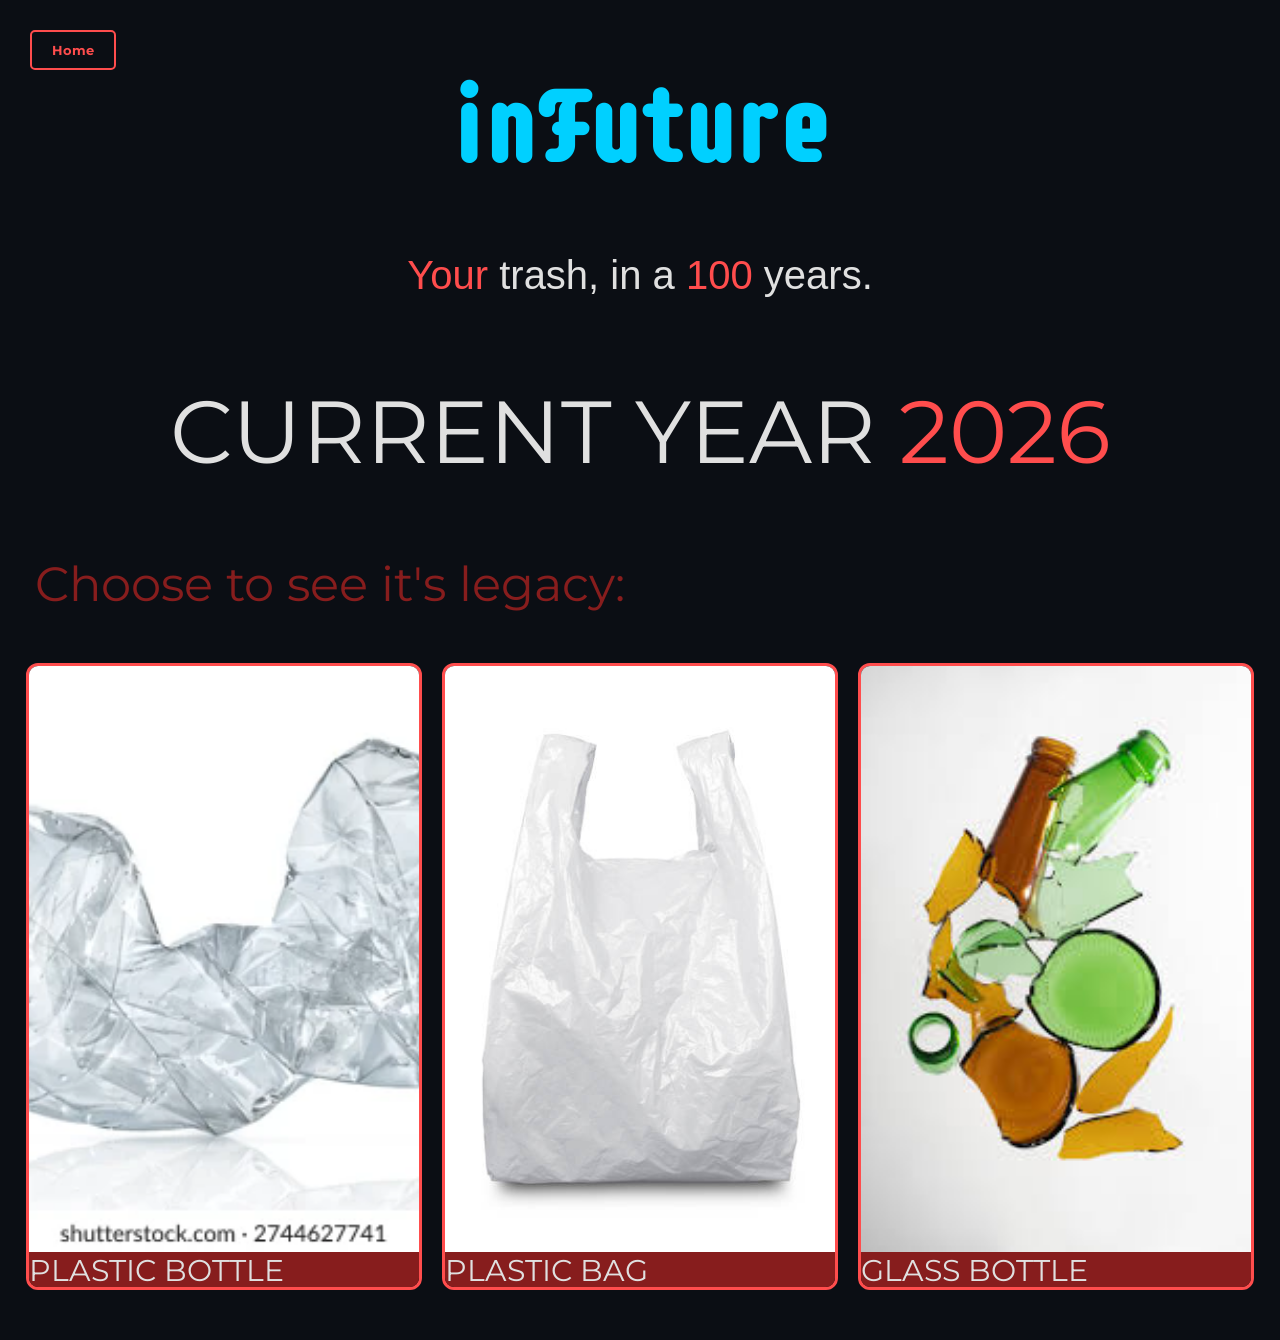
<file: index.html>
<!doctype html>
<html lang="en">
  <head>
    <meta charset="UTF-8" />
    <meta name="viewport" content="width=device-width, initial-scale=1.0" />
    <title>inFuture</title>
    <!--Supermercado One-->
    <link rel="preconnect" href="https://fonts.googleapis.com" />
    <link rel="preconnect" href="https://fonts.gstatic.com" crossorigin />
    <link rel="preconnect" href="https://fonts.googleapis.com" />
    <link rel="preconnect" href="https://fonts.gstatic.com" crossorigin />
    <link
      href="https://fonts.googleapis.com/css2?family=Supermercado+One&display=swap"
      rel="stylesheet"
    />
    <!--Montserrat-->
    <link rel="preconnect" href="https://fonts.googleapis.com" />
    <link rel="preconnect" href="https://fonts.gstatic.com" crossorigin />
    <link
      href="https://fonts.googleapis.com/css2?family=Montserrat:ital,wght@0,100..900;1,100..900&family=Supermercado+One&display=swap"
      rel="stylesheet"
    />
    <!-------->
    <link rel="stylesheet" href="CSS/main.css" />
    <link rel="stylesheet" href="CSS/header.css" />
    <link rel="stylesheet" href="CSS/general.css" />
    <link rel="stylesheet" href="CSS/plasticBottle.css" />
    <link rel="stylesheet" href="CSS/alternates.css" />
  </head>
  <body>
    <div><button class="home-btn" onclick="goHome()">Home</button></div>
    <div id="selection-screen" class="selection-screen">
      <div class="header-div">
        <h1 class="header1">
          <p class="header1-text sf">
            <span class="header1-text-span1 sf">in</span>Future
          </p>
        </h1>
        <h2 class="header2">
          <p class="header2-text">
            <span class="header2-text-span1">Your</span> trash, in a
            <span class="header2-text-span2">100</span> years.
          </p>
        </h2>
      </div>
      <div id="main-div" class="main-div">
        <p class="main-text">
          CURRENT YEAR
          <span class="main-text-year">2026</span>
        </p>
      </div>
      <div class="main-div2">
        <p class="main-text-choose">Choose to see it's legacy:</p>
      </div>
      <div class="main-grid">
        <div class="grid-div1" onclick="cardclicked()">
          <div class="grid-div-img">
            <img
              src="Pics/crushed-clear-plastic-bottle-waste-260nw-2744627741.webp"
            />
          </div>
          <div class="grid-div-itemName">PLASTIC BOTTLE</div>
        </div>
        <div class="grid-div2" onclick="cardclicked2()">
          <div class="grid-div-img">
            <img src="Pics/white_bag.jpg" />
          </div>
          <div class="grid-div-itemName">PLASTIC BAG</div>
        </div>
        <div class="grid-div3" onclick="cardclicked3()">
          <div class="grid-div-img">
            <img src="Pics/green_glass_bottle.jfif" />
          </div>
          <div class="grid-div-itemName">GLASS BOTTLE</div>
        </div>
      </div>
    </div>
    <!---...................................................-->
    <div
      id="plasticBottle-screen"
      class="plasticBottle-screen item-screen"
      style="display: none"
    >
      <div id="main-div " class="main-div">
        <p class="main-text">
          CURRENT YEAR
          <span id="main-text-year" class="main-text-year">2026</span>
        </p>
      </div>
      <div class="plasticBottle-facts-div">
        <div class="plasticBottle-factLeft L">
          <p class="plasticBottle-factLeft-title L">
            The Eternal Legacy of the Plastic Bottle
          </p>
          <p class="plasticBottle-factLeft-text L">
            By the year 2107, the bottle you threw away today has outlived your
            children and grandchildren. It’s still sitting in a landfill,
            perfectly intact.
          </p>
        </div>
        <div class="timeline-line"></div>
        <div class="plasticBottle-factLeft-blank L">2107</div>
        <div class="plasticBottle-factRight-blank R">2250</div>
        <div class="timeline-line"></div>
        <div class="plasticBottle-factRight R">
          <p class="plasticBottle-factRight-title R">Chemical Warfare</p>
          <p class="plasticBottle-factRight-text R">
            The structural integrity of the PET plastic has failed. It is now
            leaching Bisphenol A (BPA) and phthalates into the soil, creating a
            "dead zone" where local plants can no longer grow.
          </p>
        </div>
        <div class="plasticBottle-factLeft L">
          <p class="plasticBottle-factLeft-title L">The Great Fragmentation</p>
          <p class="plasticBottle-factLeft-text L">
            High heat and UV rays have turned the bottle brittle. A heavy
            monsoon has washed the pieces into the Bay of Bengal. It isn't gone;
            it has just become millions of jagged, sharp shards floating in our
            water.
          </p>
        </div>
        <div class="timeline-line"></div>
        <div class="plasticBottle-factLeft-blank L">2380</div>
        <div class="plasticBottle-factRight-blank R">2490</div>
        <div class="timeline-line"></div>
        <div class="plasticBottle-factRight R">
          <p class="plasticBottle-factRight-title R">Micro-Invaders</p>
          <p class="plasticBottle-factRight-text R">
            The bottle is now invisible to the human eye. It has become
            microplastics. These tiny particles are now being consumed by fish
            and are officially entering the human food chain.
          </p>
        </div>
        <div class="plasticBottle-factLeft L">
          <p class="plasticBottle-factLeft-title L">500 Years of Solitude</p>
          <p class="plasticBottle-factLeft-text L">
            Half a millennium has passed. While the "bottle" is finally gone,
            its carbon polymers still exist. Every single plastic bottle ever
            manufactured still exists on Earth in some form today.
          </p>
        </div>
        <div class="timeline-line"></div>
        <div class="plasticBottle-factLeft-blank L">2526</div>
      </div>
      <div class="suggestion" onclick="suggestion('plasticBottle-screen')">
        <p>
          Instead of single-use plastic bottles, use reusable metal bottles.
        </p>
      </div>
    </div>
    <!--..................................................-->
    <div
      id="plasticBag-screen"
      class="plasticBag-screen item-screen"
      style="display: none"
    >
      <div id="main-div " class="main-div">
        <p class="main-text">
          CURRENT YEAR
          <span id="main-text-year" class="main-text-year">2026</span>
        </p>
      </div>
      <div class="plasticBottle-facts-div">
        <div class="plasticBottle-factLeft">
          <p class="plasticBottle-factLeft-title">The Tangle</p>
          <p class="plasticBottle-factLeft-text">
            The bag is caught in the roots of a tree. It prevents new shoots
            from growing, slowly suffocating the local greenery.
          </p>
        </div>
        <div class="timeline-line"></div>
        <div class="plasticBottle-factLeft-blank">2035</div>
        <div class="plasticBottle-factRight-blank">2040</div>
        <div class="timeline-line"></div>
        <div class="plasticBottle-factRight">
          <p class="plasticBottle-factRight-title">Shredded</p>
          <p class="plasticBottle-factRight-text">
            Wind and sun have torn it into strips. These strips are now "ghost
            traps" for small animals.
          </p>
        </div>
        <div class="plasticBottle-factLeft">
          <p class="plasticBottle-factLeft-title">Micro-Dust</p>
          <p class="plasticBottle-factLeft-text">
            The bag has crumbled into "plastic snow." It’s so light it’s being
            carried by the wind into our homes.
          </p>
        </div>
        <div class="timeline-line"></div>
        <div class="plasticBottle-factLeft-blank">2044</div>
        <div class="plasticBottle-factRight-blank">2046</div>
        <div class="timeline-line"></div>
        <div class="plasticBottle-factRight">
          <p class="plasticBottle-factRight-title">Soil Saturation</p>
          <p class="plasticBottle-factRight-text">
            The plastic particles are now mixed with the earth. Farmers' crops
            are now growing in "plastic-enriched" soil.
          </p>
        </div>
        <div class="plasticBottle-factLeft">
          <p class="plasticBottle-factLeft-title">20-Year Mark</p>
          <p class="plasticBottle-factLeft-text">
            It only took 1 second to throw away, but 20 years later, it’s still
            part of the food chain.
          </p>
        </div>
        <div class="timeline-line"></div>
        <div class="plasticBottle-factLeft-blank">2046</div>
      </div>
    </div>
    <!--..................................................-->
    <div
      id="glass-bottle-screen"
      class="glass-bottle-screen item-screen"
      style="display: none"
    >
      <div id="main-div " class="main-div">
        <p class="main-text">
          CURRENT YEAR
          <span id="main-text-year" class="main-text-year">2026</span>
        </p>
      </div>
      <div class="plasticBottle-facts-div">
        <div class="plasticBottle-factLeft">
          <p class="plasticBottle-factLeft-title">Still Intact</p>
          <p class="plasticBottle-factLeft-text">
            1,000 years later. Humanity might look different, but this bottle
            looks exactly like the day you bought it.
          </p>
        </div>
        <div class="timeline-line"></div>
        <div class="plasticBottle-factLeft-blank">3026</div>
        <div class="plasticBottle-factRight-blank">50,000</div>
        <div class="timeline-line"></div>
        <div class="plasticBottle-factRight">
          <p class="plasticBottle-factRight-title">The Smooth Surfaces</p>
          <p class="plasticBottle-factRight-text">
            The edges are finally starting to round out due to friction with
            sand. It’s now a "sea glass" relic.
          </p>
        </div>
        <div class="plasticBottle-factLeft">
          <p class="plasticBottle-factLeft-title">Deep Burial</p>
          <p class="plasticBottle-factLeft-text">
            t’s buried kilometers underground. It’s becoming a "technofossil"—a
            permanent part of the Earth's crust.
          </p>
        </div>
        <div class="timeline-line"></div>
        <div class="plasticBottle-factLeft-blank">250,000</div>
        <div class="plasticBottle-factRight-blank">750,000</div>
        <div class="timeline-line"></div>
        <div class="plasticBottle-factRight">
          <p class="plasticBottle-factRight-title">The Shard</p>
          <p class="plasticBottle-factRight-text">
            It has finally cracked into smaller pieces, but the chemical
            structure of glass refuses to break down.
          </p>
        </div>
        <div class="plasticBottle-factLeft">
          <p class="plasticBottle-factLeft-title">One Million Years</p>
          <p class="plasticBottle-factLeft-text">
            It has outlasted civilizations. It is quite literally the most
            permanent thing humans have ever created.
          </p>
        </div>
        <div class="timeline-line"></div>
        <div class="plasticBottle-factLeft-blank">1,026,026</div>
      </div>
    </div>
    <!--------------------->
    <div class="alternate-screen" style="display: none" id="alternate-screen">
      <div class="alternate-screen-header">
        <div class="alternate-screen-title">
          <p class="alternate-screen-title-text">Choose Your Legacy</p>
        </div>
        <div class="alternate-screen-tagline">
          <p class="alternate-screen-tagline-text">
            The world <span class="s-a sf">stays the same</span>, but your
            <span class="s-a sf">impact changes.</span>
          </p>
          <p class="alternate-screen-tagline-text2">
            Swap the <span class="s-a sf">permanent</span> for the
            <span class="s-a sf">sustainable.</span>
          </p>
        </div>
      </div>
      <div class="alternate-screen-main">
        <div class="alternate-screen-main-item">
          <p class="alternate-screen-main-itemName sf">Plastic bottles</p>
          <div class="alternate-screen-main-item-description">
            <p>
              A <span class="s-s sf">singular plastic bottle</span> stays in the
              soil for <span class="s-s sf">centuries</span>, slowly
              <span class="s-s sf">polluting</span> arable land, before it
              finally breaks down into
              <span class="s-s sf">microplastics.</span>
            </p>
            <p>
              A <span class="s-b sf">stainless steel bottle</span> lasts for a
              <span class="s-b sf">lifetime.</span>
            </p>
          </div>
        </div>
        <div class="placeholder"><p class="smth">COMING SOON</p></div>
        <div></div>
      </div>
    </div>
    <script src="Scripts/main.js"></script>
  </body>
</html>
</file>
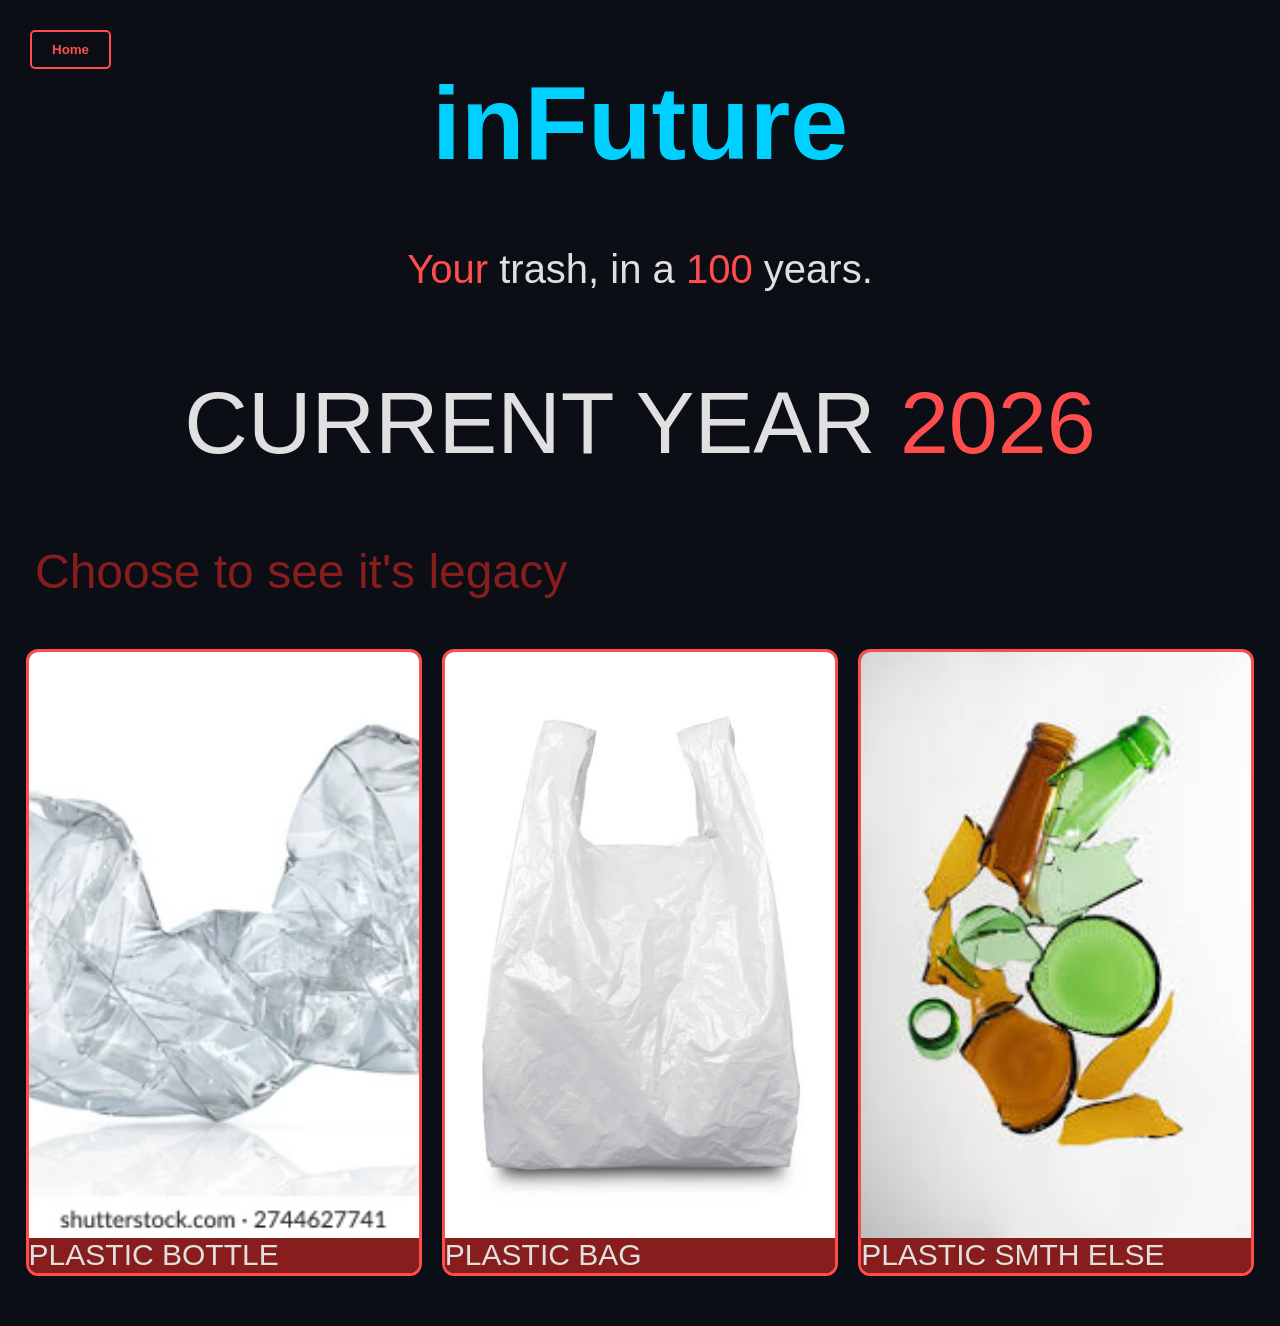
<file: main.html>
<!doctype html>
<html lang="en">
  <head>
    <meta charset="UTF-8" />
    <meta name="viewport" content="width=device-width, initial-scale=1.0" />
    <title>inFuture</title>
    <link rel="preconnect" href="https://fonts.googleapis.com" />
    <link rel="preconnect" href="https://fonts.gstatic.com" crossorigin />
    <link rel="preconnect" href="https://fonts.googleapis.com" />
    <link rel="preconnect" href="https://fonts.gstatic.com" crossorigin />
    <link
      href="https://fonts.googleapis.com/css2?family=Supermercado+One&display=swap"
      rel="stylesheet"
    />
    <link rel="stylesheet" href="CSS/header.css" />
    <link rel="stylesheet" href="CSS/general.css" />
    <link rel="stylesheet" href="CSS/main.css" />
    <link rel="stylesheet" href="CSS/plasticBottle.css" />
  </head>
  <body>
    <div><button class="home-btn" onclick="goHome()">Home</button></div>
    <div id="selection-screen" class="selection-screen">
      <div class="header-div">
        <h1 class="header1">
          <p class="header1-text">
            <span class="header1-text-span1">in</span>Future
          </p>
        </h1>
        <h2 class="header2">
          <p class="header2-text">
            <span class="header2-text-span1">Your</span> trash, in a
            <span class="header2-text-span2">100</span> years.
          </p>
        </h2>
      </div>
      <div id="main-div" class="main-div">
        <p class="main-text">
          CURRENT YEAR
          <span class="main-text-year">2026</span>
        </p>
      </div>
      <div class="main-div2">
        <p class="main-text-choose">Choose to see it's legacy</p>
      </div>
      <div class="main-grid">
        <div class="grid-div1">
          <div class="grid-div-img">
            <img
              src="Pics/crushed-clear-plastic-bottle-waste-260nw-2744627741.webp"
            />
          </div>
          <div class="grid-div-itemName" onclick="cardclicked()">
            PLASTIC BOTTLE
          </div>
        </div>
        <div class="grid-div2">
          <div class="grid-div-img">
            <img src="Pics/white_bag.jpg" />
          </div>
          <div class="grid-div-itemName" onclick="cardclicked2()">
            PLASTIC BAG
          </div>
        </div>
        <div class="grid-div3">
          <div class="grid-div-img">
            <img src="Pics/green_glass_bottle.jfif" />
          </div>
          <div class="grid-div-itemName" onclick="cardclicked3()">
            PLASTIC SMTH ELSE
          </div>
        </div>
      </div>
    </div>
    <!---...................................................-->
    <div
      id="plasticBottle-screen"
      class="plasticBottle-screen item-screen"
      style="display: none"
    >
      <div id="main-div " class="main-div">
        <p class="main-text">
          CURRENT YEAR
          <span id="main-text-year" class="main-text-year">2026</span>
        </p>
      </div>
      <div class="plasticBottle-facts-div">
        <div class="plasticBottle-factLeft L">
          <p class="plasticBottle-factLeft-title L">
            The Eternal Legacy of the Plastic Bottle
          </p>
          <p class="plasticBottle-factLeft-text L">
            By the year 2107, the bottle you threw away today has outlived your
            children and grandchildren. It’s still sitting in a landfill,
            perfectly intact.
          </p>
        </div>
        <div class="timeline-line"></div>
        <div class="plasticBottle-factLeft-blank L">2107</div>
        <div class="plasticBottle-factRight-blank R">2250</div>
        <div class="timeline-line"></div>
        <div class="plasticBottle-factRight R">
          <p class="plasticBottle-factRight-title R">Chemical Warfare</p>
          <p class="plasticBottle-factRight-text R">
            The structural integrity of the PET plastic has failed. It is now
            leaching Bisphenol A (BPA) and phthalates into the soil, creating a
            "dead zone" where local plants can no longer grow.
          </p>
        </div>
        <div class="plasticBottle-factLeft L">
          <p class="plasticBottle-factLeft-title L">The Great Fragmentation</p>
          <p class="plasticBottle-factLeft-text L">
            High heat and UV rays have turned the bottle brittle. A heavy
            monsoon has washed the pieces into the Bay of Bengal. It isn't gone;
            it has just become millions of jagged, sharp shards floating in our
            water.
          </p>
        </div>
        <div class="timeline-line"></div>
        <div class="plasticBottle-factLeft-blank L">2380</div>
        <div class="plasticBottle-factRight-blank R">2490</div>
        <div class="timeline-line"></div>
        <div class="plasticBottle-factRight R">
          <p class="plasticBottle-factRight-title R">Micro-Invaders</p>
          <p class="plasticBottle-factRight-text R">
            The bottle is now invisible to the human eye. It has become
            microplastics. These tiny particles are now being consumed by fish
            and are officially entering the human food chain.
          </p>
        </div>
        <div class="plasticBottle-factLeft L">
          <p class="plasticBottle-factLeft-title L">500 Years of Solitude</p>
          <p class="plasticBottle-factLeft-text L">
            Half a millennium has passed. While the "bottle" is finally gone,
            its carbon polymers still exist. Every single plastic bottle ever
            manufactured still exists on Earth in some form today.
          </p>
        </div>
        <div class="timeline-line"></div>
        <div class="plasticBottle-factLeft-blank L">2526</div>
      </div>
    </div>
    <!--..................................................-->
    <div
      id="plasticBag-screen"
      class="plasticBag-screen item-screen"
      style="display: none"
    >
      <div id="main-div " class="main-div">
        <p class="main-text">
          CURRENT YEAR
          <span id="main-text-year" class="main-text-year">2026</span>
        </p>
      </div>
      <div class="plasticBottle-facts-div">
        <div class="plasticBottle-factLeft">
          <p class="plasticBottle-factLeft-title">The Tangle</p>
          <p class="plasticBottle-factLeft-text">
            The bag is caught in the roots of a tree. It prevents new shoots
            from growing, slowly suffocating the local greenery.
          </p>
        </div>
        <div class="timeline-line"></div>
        <div class="plasticBottle-factLeft-blank">2035</div>
        <div class="plasticBottle-factRight-blank">2040</div>
        <div class="timeline-line"></div>
        <div class="plasticBottle-factRight">
          <p class="plasticBottle-factRight-title">Shredded</p>
          <p class="plasticBottle-factRight-text">
            Wind and sun have torn it into strips. These strips are now "ghost
            traps" for small animals.
          </p>
        </div>
        <div class="plasticBottle-factLeft">
          <p class="plasticBottle-factLeft-title">Micro-Dust</p>
          <p class="plasticBottle-factLeft-text">
            The bag has crumbled into "plastic snow." It’s so light it’s being
            carried by the wind into our homes.
          </p>
        </div>
        <div class="timeline-line"></div>
        <div class="plasticBottle-factLeft-blank">2044</div>
        <div class="plasticBottle-factRight-blank">2046</div>
        <div class="timeline-line"></div>
        <div class="plasticBottle-factRight">
          <p class="plasticBottle-factRight-title">Soil Saturation</p>
          <p class="plasticBottle-factRight-text">
            The plastic particles are now mixed with the earth. Farmers' crops
            are now growing in "plastic-enriched" soil.
          </p>
        </div>
        <div class="plasticBottle-factLeft">
          <p class="plasticBottle-factLeft-title">20-Year Mark</p>
          <p class="plasticBottle-factLeft-text">
            It only took 1 second to throw away, but 20 years later, it’s still
            part of the food chain.
          </p>
        </div>
        <div class="timeline-line"></div>
        <div class="plasticBottle-factLeft-blank">2046</div>
      </div>
    </div>
    <!--..................................................-->
    <div
      id="glass-bottle-screen"
      class="glass-bottle-screen item-screen"
      style="display: none"
    >
      <div id="main-div " class="main-div">
        <p class="main-text">
          CURRENT YEAR
          <span id="main-text-year" class="main-text-year">2026</span>
        </p>
      </div>
      <div class="plasticBottle-facts-div">
        <div class="plasticBottle-factLeft">
          <p class="plasticBottle-factLeft-title">Still Intact</p>
          <p class="plasticBottle-factLeft-text">
            1,000 years later. Humanity might look different, but this bottle
            looks exactly like the day you bought it.
          </p>
        </div>
        <div class="timeline-line"></div>
        <div class="plasticBottle-factLeft-blank">3026</div>
        <div class="plasticBottle-factRight-blank">50,000</div>
        <div class="timeline-line"></div>
        <div class="plasticBottle-factRight">
          <p class="plasticBottle-factRight-title">The Smooth Surfaces</p>
          <p class="plasticBottle-factRight-text">
            The edges are finally starting to round out due to friction with
            sand. It’s now a "sea glass" relic.
          </p>
        </div>
        <div class="plasticBottle-factLeft">
          <p class="plasticBottle-factLeft-title">Deep Burial</p>
          <p class="plasticBottle-factLeft-text">
            t’s buried kilometers underground. It’s becoming a "technofossil"—a
            permanent part of the Earth's crust.
          </p>
        </div>
        <div class="timeline-line"></div>
        <div class="plasticBottle-factLeft-blank">250,000</div>
        <div class="plasticBottle-factRight-blank">750,000</div>
        <div class="timeline-line"></div>
        <div class="plasticBottle-factRight">
          <p class="plasticBottle-factRight-title">The Shard</p>
          <p class="plasticBottle-factRight-text">
            It has finally cracked into smaller pieces, but the chemical
            structure of glass refuses to break down.
          </p>
        </div>
        <div class="plasticBottle-factLeft">
          <p class="plasticBottle-factLeft-title">One Million Years</p>
          <p class="plasticBottle-factLeft-text">
            It has outlasted civilizations. It is quite literally the most
            permanent thing humans have ever created.
          </p>
        </div>
        <div class="timeline-line"></div>
        <div class="plasticBottle-factLeft-blank">1,026,026</div>
      </div>
    </div>
    <script src="Scripts/main.js"></script>
  </body>
</html>
</file>
<file: CSS/main.css>
.main-div {
  display: grid;
  justify-items: center;
  padding: 80px 0px;
}
.main-text {
  text-align: center;
  font-size: 88px;
  color: var(--text-clr);
}
.main-text-year {
  color: var(--accent-clr);
}
.main-div2 {
  display: grid;
  justify-items: start;
}
.main-text-choose {
  color: var(--secondary-clr);
  font-size: 48px;
  margin: -10px 0px 50px 35px;
}
.main-grid {
  display: grid;
  grid-template-columns: repeat(3, 1fr);
  gap: 20px;
  width: 96%;
  margin: 0 auto;
}
.grid-div1,
.grid-div2,
.grid-div3 {
  min-height: 250px;
  display: grid;
  grid-template-rows: 1fr auto;
  justify-items: center;
  border: 3px solid var(--accent-clr);
  border-radius: 12px;
  overflow: hidden;
  transition: 0.3s ease-in-out;
}
.grid-div1:hover,
.grid-div2:hover,
.grid-div3:hover {
  box-shadow: 0 0 15px var(--accent-clr);
  scale: 1.03;
}
.grid-div-img {
  width: 100%;
  height: 100%;
}
.grid-div-img img {
  width: 100%;
  height: 100%;
  display: block;
  object-fit: cover;
}
.grid-div-itemName {
  width: 100%;
  height: 35px;
  font-size: 30px;
  background-color: var(--secondary-clr);
  color: var(--text-clr);
}
@media (max-width: 900px) {
  .main-grid {
    grid-template-columns: 1fr;
  }
  .main-text-choose {
    margin: -10px 0px 50px 8px;
  }
}
</file>
<file: CSS/header.css>
.header-div {
  display: grid;
  justify-items: center;
}
.header1-text {
  font-size: 104px;
  font-weight: bold;
  text-align: center;
  color: var(--primary-clr);
  margin: 64px 0px;
}
.header1-text-span1 {
  color: var(--primary-clr);
  margin: 0px;
}
.header2-text {
  font-weight: 300;
  font-size: 40px;
  text-align: center;
  font-family: Arial, Helvetica, sans-serif;
  color: var(--text-clr);
}
.header2-text-span1 {
  color: var(--accent-clr);
  font-weight: 300;
  font-family: Arial, Helvetica, sans-serif;
}
.header2-text-span2 {
  color: var(--accent-clr);
  font-weight: 300;
  font-family: Arial, Helvetica, sans-serif;
}
.home-btn {
  position: fixed;
  top: 30px;
  left: 30px;
  padding: 10px 20px;
  background: var(--bg-clr);
  border: 2px solid var(--accent-clr);
  color: var(--accent-clr);
  font-weight: bold;
  cursor: pointer;
  z-index: 1000;
  transition: 0.3s;
  border-radius: 5px;
}

.home-btn:hover {
  background: #ff4d4d;
  color: #0b0e14;
  box-shadow: 0 0 20px #ff4d4d;
}
@media (max-width: 740px) {
  .home-btn {
    top: 10px;
    left: 10px;
  }
}
</file>
<file: CSS/general.css>
* {
  margin: 0;
  font-family: Montserrat, Arial, Helvetica, sans-serif;
  color: var(--text-clr);
}
body {
  padding-bottom: 50px;
  background-color: var(--bg-clr);
  overflow-x: hidden;
  max-width: 100%;
}
.sf {
  font-family:
    Supermercado One,
    Arial,
    Helvetica,
    sans-serif;
}
:root {
  --bg-clr: #0b0e14;
  --primary-clr: #00d0ff;
  --secondary-clr: #871d1d;
  --text-clr: #e0e0e0;
  --accent-clr: #ff4d4d;
}
</file>
<file: CSS/plasticBottle.css>
/*Here, by plsaztic bottle, it most likely means any trash, if time is left - fix it*/
.plasticBottle-facts-div {
  display: grid;
  grid-template-columns: 1fr 2px 1fr;
  row-gap: 38px;
  align-items: center;
}
.timeline-line {
  grid-column: 2;
  background-color: var(--accent-clr);
  box-shadow: 0 0 15px #00d1ff;
  width: 2px;
  height: 136%;
}
.plasticBottle-factLeft {
  display: grid;
  grid-template-columns: 1fr;
  grid-column: 1;
}
.plasticBottle-factLeft-title {
  font-family:
    Supermercado One,
    Arial,
    Helvetica,
    sans-serif;
  font-size: 48px;
  font-weight: bold;
  margin: 20px 0px;
  text-align: right;
  margin-right: 15px;
  color: var(--secondary-clr);
}
.plasticBottle-factLeft-text {
  font-size: 30px;
  overflow-wrap: break-word;
  text-align: right;
  margin-right: 15px;
}
.plasticBottle-factLeft-blank {
  font-family:
    Supermercado One,
    Arial,
    Helvetica,
    sans-serif;
  grid-column: 3;
  font-size: 140px;
  color: var(--accent-clr);
  text-align: center;
}
.plasticBottle-factRight {
  display: grid;
  grid-template-columns: 1fr;
  grid-column: 3;
}
.plasticBottle-factRight-title {
  font-family:
    Supermercado One,
    Arial,
    Helvetica,
    sans-serif;
  font-size: 48px;
  font-weight: bold;
  margin: 20px 0px;
  text-align: left;
  margin-left: 15px;
  color: var(--secondary-clr);
}
.plasticBottle-factRight-text {
  font-size: 30px;
  overflow-wrap: break-word;
  text-align: left;
  margin-left: 15px;
}
.plasticBottle-factRight-blank {
  font-family:
    Supermercado One,
    Arial,
    Helvetica,
    sans-serif;
  grid-column: 1;
  font-size: 140px;
  color: var(--accent-clr);
  text-align: center;
}
.suggestion {
  font-size: 28px;
  margin-top: 50px;
  font-weight: bold;
  text-align: center;
  color: var(--secondary-clr);
  border-style: dashed;
  border-bottom-width: 0px;
  border-right-width: 0px;
  border-left-width: 0px;
}
@media (max-width: 740px) {
  .timeline-line {
    height: 138%;
  }
  .plasticBottle-factLeft-title {
    font-size: 28px;
    margin: 5px 0px;
    margin-right: 4px;
  }
  .plasticBottle-factRight-title {
    font-size: 28px;
    margin: 5px 0px;
    margin-left: 4px;
  }
  .plasticBottle-factLeft-text {
    font-size: 16px;
    margin-right: 4px;
  }
  .plasticBottle-factRight-text {
    font-size: 16px;
    margin-left: 4px;
  }
  .plasticBottle-factLeft-blank {
    font-size: 60px;
  }
  .plasticBottle-factRight-blank {
    font-size: 60px;
  }
}
</file>
<file: CSS/alternates.css>
.alternate-screen {
  display: grid;
}
.alternate-screen-header {
  display: grid;
  grid-template-columns: 1fr;
  grid-template-rows: 1fr 1fr;
  justify-items: center;
  margin-top: 73px;
  border: 2px dashed var(--secondary-clr);
  border-top: 0px;
  border-left: 0px;
  border-right: 0px;
}

.alternate-screen-title-text {
  text-align: center;
  color: var(--primary-clr);
  font-size: 58px;
  font-weight: bold;
}
.alternate-screen-tagline-text {
  font-size: 34px;
  font-weight: normal;
  text-align: center;
  color: var(--text-clr);
  margin-top: -10px;
  margin-bottom: 15px;
}
.alternate-screen-tagline-text2 {
  font-size: 34px;
  font-weight: normal;
  text-align: center;
  color: var(--text-clr);
  margin-bottom: 20px;
}
.s-a {
  color: var(--accent-clr);
}
.s-s {
  color: var(--secondary-clr);
}
.s-b {
  color: var(--primary-clr);
}
.alternate-screen-main-item {
  margin-left: 14px;
}
.alternate-screen-main-itemName {
  font-size: 44px;
  margin-top: 10px;
  margin-bottom: 20px;
  text-align: center;
  color: var(--accent-clr);
}
.alternate-screen-main-item-description {
  font-size: 26px;
  text-align: center;
  display: grid;
  grid-template-rows: 1fr;
  gap: 15px;
}
.placeholder {
  margin-top: 80px;
  text-align: center;
  font-size: 140px;
  color: var(--secondary-clr);
  font-family: "Times New Roman", Times, serif;
}
.smth {
  color: var(--secondary-clr);
}
@media (max-width: 650px) {
  .placeholder {
    font-size: 90px;
  }
}
</file>
